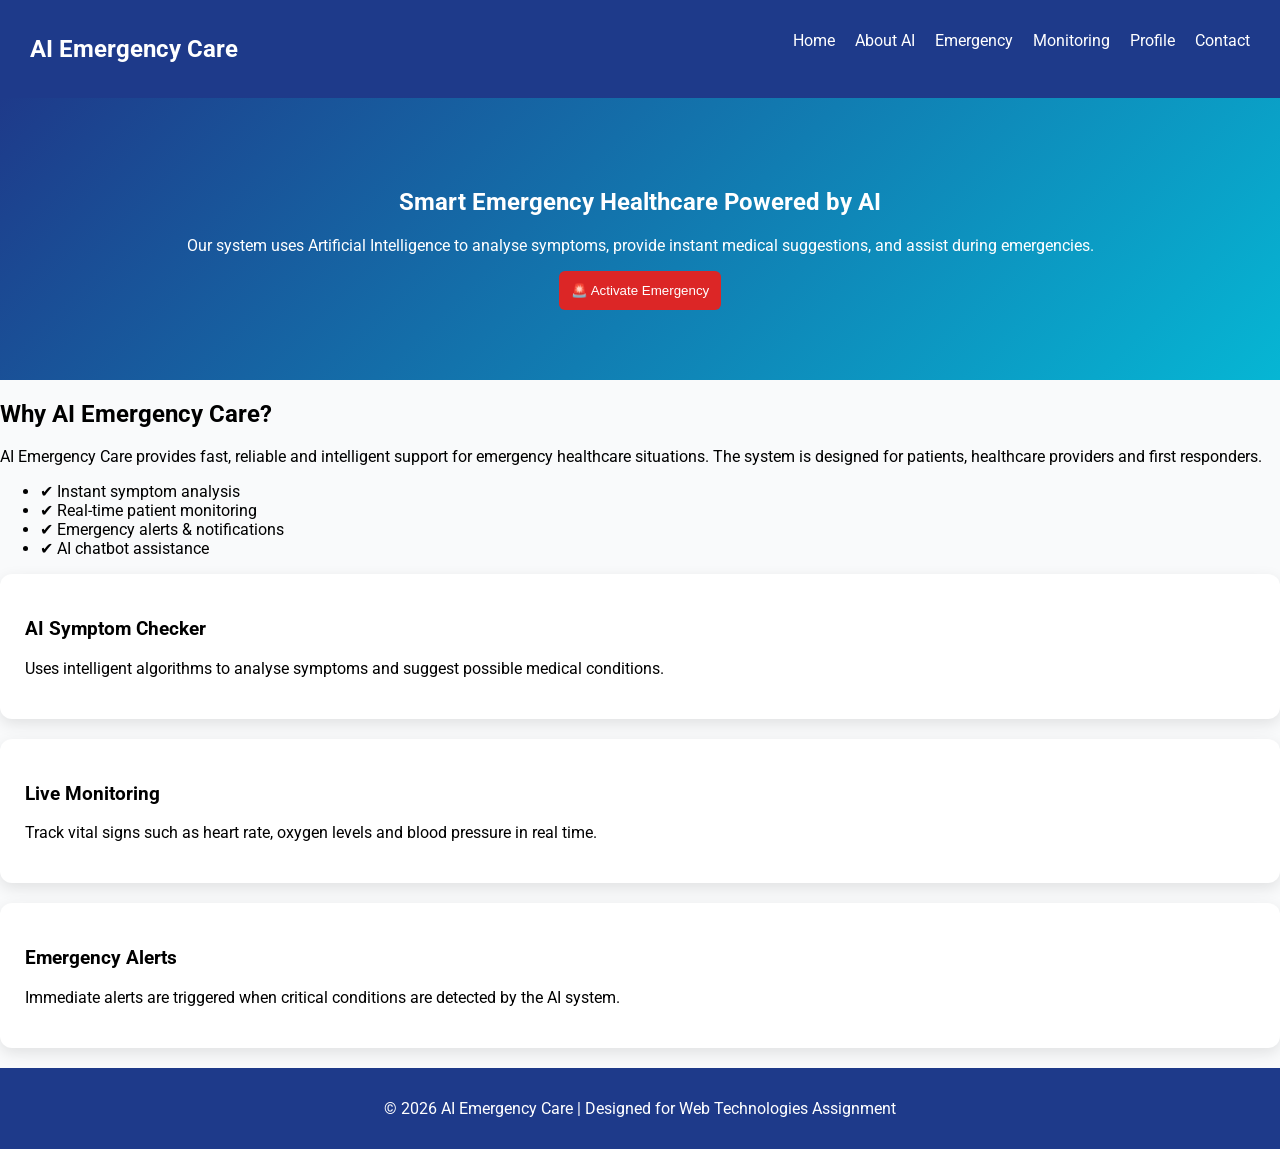
<file: index.html>
<!DOCTYPE html>
<html lang="en">
<head>
    <meta charset="UTF-8">

    <!-- Mobile responsiveness -->
    <meta name="viewport" content="width=device-width, initial-scale=1.0">

    <title>AI Emergency Care</title>

    <!-- CSS File -->
    <link rel="stylesheet" href="style.css">
</head>

<body>

<!-- ================= NAVIGATION BAR ================= -->
<nav>
    <h1>AI Emergency Care</h1>

    <ul>
        <li><a href="index.html">Home</a></li>
        <li><a href="about.html">About AI</a></li>
        <li><a href="emergency.html">Emergency</a></li>
        <li><a href="monitor.html">Monitoring</a></li>
        <li><a href="profile.html">Profile</a></li>
        <li><a href="contact.html">Contact</a></li>
    </ul>
</nav>

<!-- ================= HERO SECTION ================= -->
<header class="hero">
    <h2>Smart Emergency Healthcare Powered by AI</h2>

    <p>
        Our system uses Artificial Intelligence to analyse symptoms,
        provide instant medical suggestions, and assist during emergencies.
    </p>

    <!-- Emergency Button -->
    <button id="emergencyBtn">🚨 Activate Emergency</button>
</header>

<!-- ================= INFORMATION SECTION ================= -->
<section class="info">
    <h2>Why AI Emergency Care?</h2>

    <p>
        AI Emergency Care provides fast, reliable and intelligent support
        for emergency healthcare situations. The system is designed for
        patients, healthcare providers and first responders.
    </p>

    <ul>
        <li>✔ Instant symptom analysis</li>
        <li>✔ Real-time patient monitoring</li>
        <li>✔ Emergency alerts & notifications</li>
        <li>✔ AI chatbot assistance</li>
    </ul>
</section>

<!-- ================= FEATURE CARDS ================= -->
<section class="cards">

    <div class="card">
        <h3>AI Symptom Checker</h3>
        <p>
            Uses intelligent algorithms to analyse symptoms
            and suggest possible medical conditions.
        </p>
    </div>

    <div class="card">
        <h3>Live Monitoring</h3>
        <p>
            Track vital signs such as heart rate,
            oxygen levels and blood pressure in real time.
        </p>
    </div>

    <div class="card">
        <h3>Emergency Alerts</h3>
        <p>
            Immediate alerts are triggered when critical
            conditions are detected by the AI system.
        </p>
    </div>

</section>

<!-- ================= FOOTER ================= -->
<footer>
    <p>© 2026 AI Emergency Care | Designed for Web Technologies Assignment</p>
</footer>

<!-- ================= JAVASCRIPT ================= -->
<script src="script.js"></script>

<!-- Extra safety script (ensures button works) -->
<script>
    document.getElementById("emergencyBtn").addEventListener("click", function() {
        alert("🚨 Emergency Activated!\nContacting nearest healthcare services...");
    });
</script>

</body>
</html>
</file>
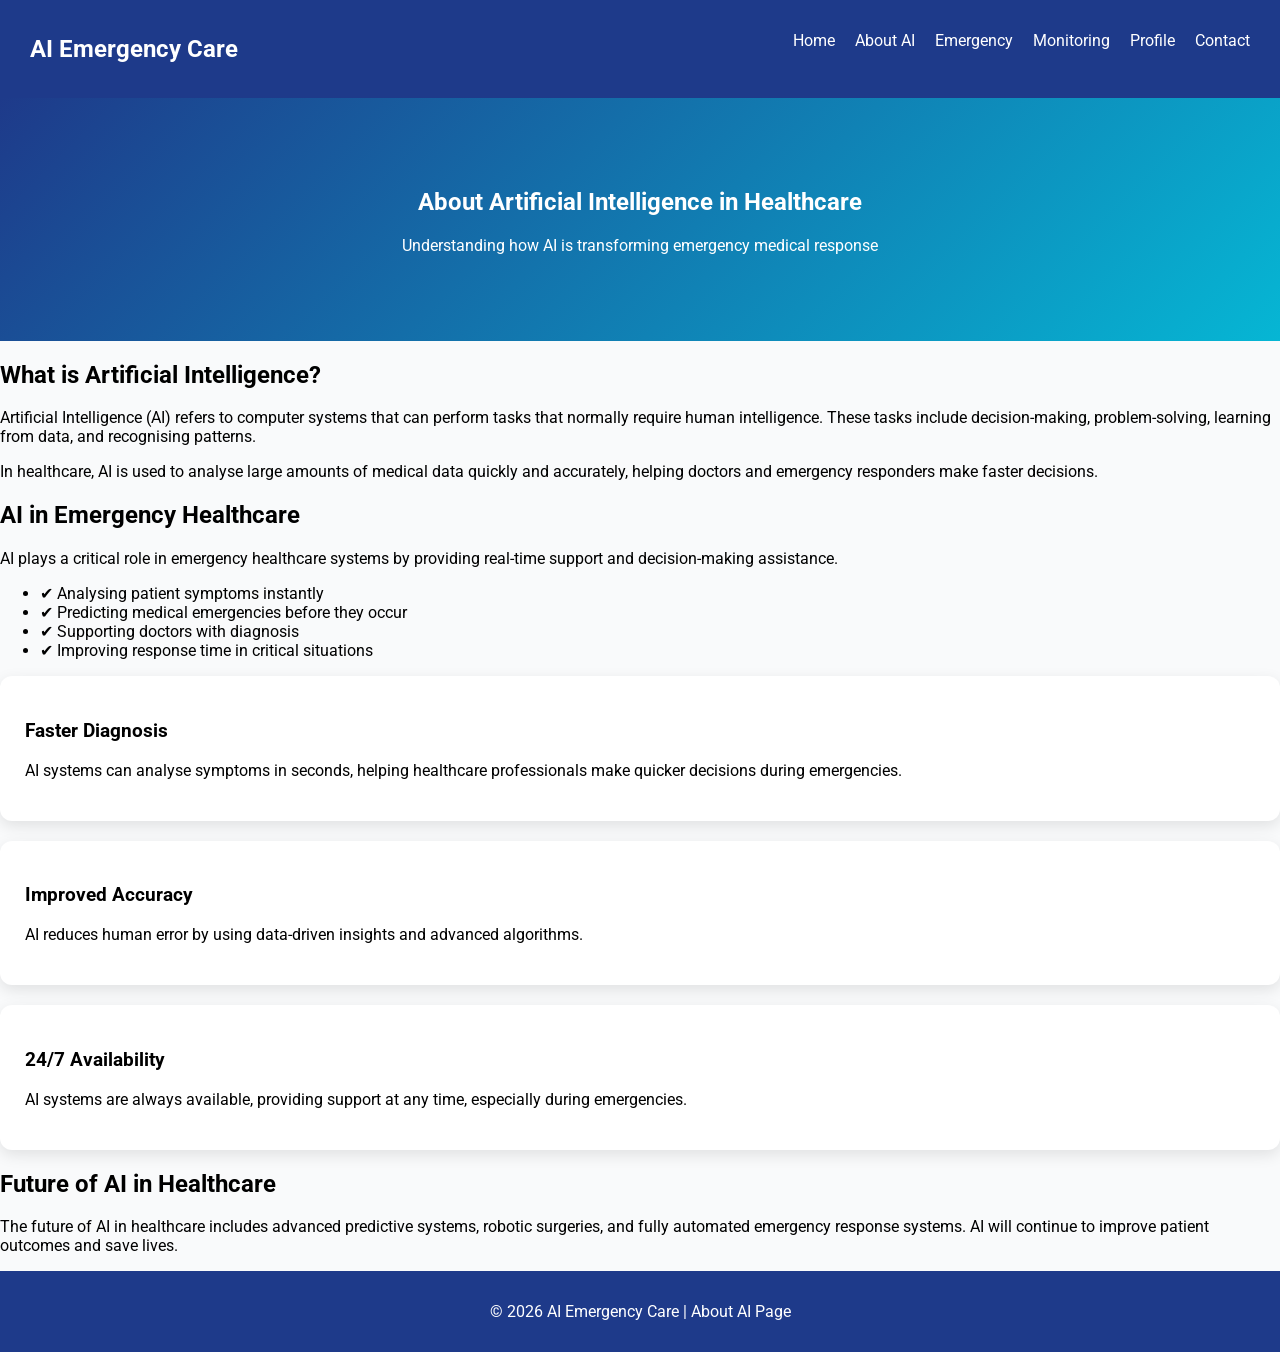
<file: about.html>
<!DOCTYPE html>
<html lang="en">
<head>
    <meta charset="UTF-8">
    <meta name="viewport" content="width=device-width, initial-scale=1.0">
    <title>About AI - AI Emergency Care</title>
    <link rel="stylesheet" href="style.css">
</head>

<body>

<!-- NAVIGATION -->
<nav>
    <h1>AI Emergency Care</h1>
    <ul>
        <li><a href="index.html">Home</a></li>
        <li><a href="about.html">About AI</a></li>
        <li><a href="emergency.html">Emergency</a></li>
        <li><a href="monitor.html">Monitoring</a></li>
        <li><a href="profile.html">Profile</a></li>
        <li><a href="contact.html">Contact</a></li>
    </ul>
</nav>

<!-- HEADER -->
<header class="hero">
    <h2>About Artificial Intelligence in Healthcare</h2>
    <p>Understanding how AI is transforming emergency medical response</p>
</header>

<!-- SECTION 1 -->
<section class="info">
    <h2>What is Artificial Intelligence?</h2>

    <p>
        Artificial Intelligence (AI) refers to computer systems that can perform tasks
        that normally require human intelligence. These tasks include decision-making,
        problem-solving, learning from data, and recognising patterns.
    </p>

    <p>
        In healthcare, AI is used to analyse large amounts of medical data quickly and
        accurately, helping doctors and emergency responders make faster decisions.
    </p>
</section>

<!-- SECTION 2 -->
<section class="info">
    <h2>AI in Emergency Healthcare</h2>

    <p>
        AI plays a critical role in emergency healthcare systems by providing
        real-time support and decision-making assistance.
    </p>

    <ul>
        <li>✔ Analysing patient symptoms instantly</li>
        <li>✔ Predicting medical emergencies before they occur</li>
        <li>✔ Supporting doctors with diagnosis</li>
        <li>✔ Improving response time in critical situations</li>
    </ul>
</section>

<!-- SECTION 3 -->
<section class="cards">

    <div class="card">
        <h3>Faster Diagnosis</h3>
        <p>
            AI systems can analyse symptoms in seconds, helping healthcare
            professionals make quicker decisions during emergencies.
        </p>
    </div>

    <div class="card">
        <h3>Improved Accuracy</h3>
        <p>
            AI reduces human error by using data-driven insights and
            advanced algorithms.
        </p>
    </div>

    <div class="card">
        <h3>24/7 Availability</h3>
        <p>
            AI systems are always available, providing support at any time,
            especially during emergencies.
        </p>
    </div>

</section>

<!-- SECTION 4 -->
<section class="info">
    <h2>Future of AI in Healthcare</h2>

    <p>
        The future of AI in healthcare includes advanced predictive systems,
        robotic surgeries, and fully automated emergency response systems.
        AI will continue to improve patient outcomes and save lives.
    </p>
</section>

<!-- FOOTER -->
<footer>
    <p>© 2026 AI Emergency Care | About AI Page</p>
</footer>

</body>
</html>
</file>
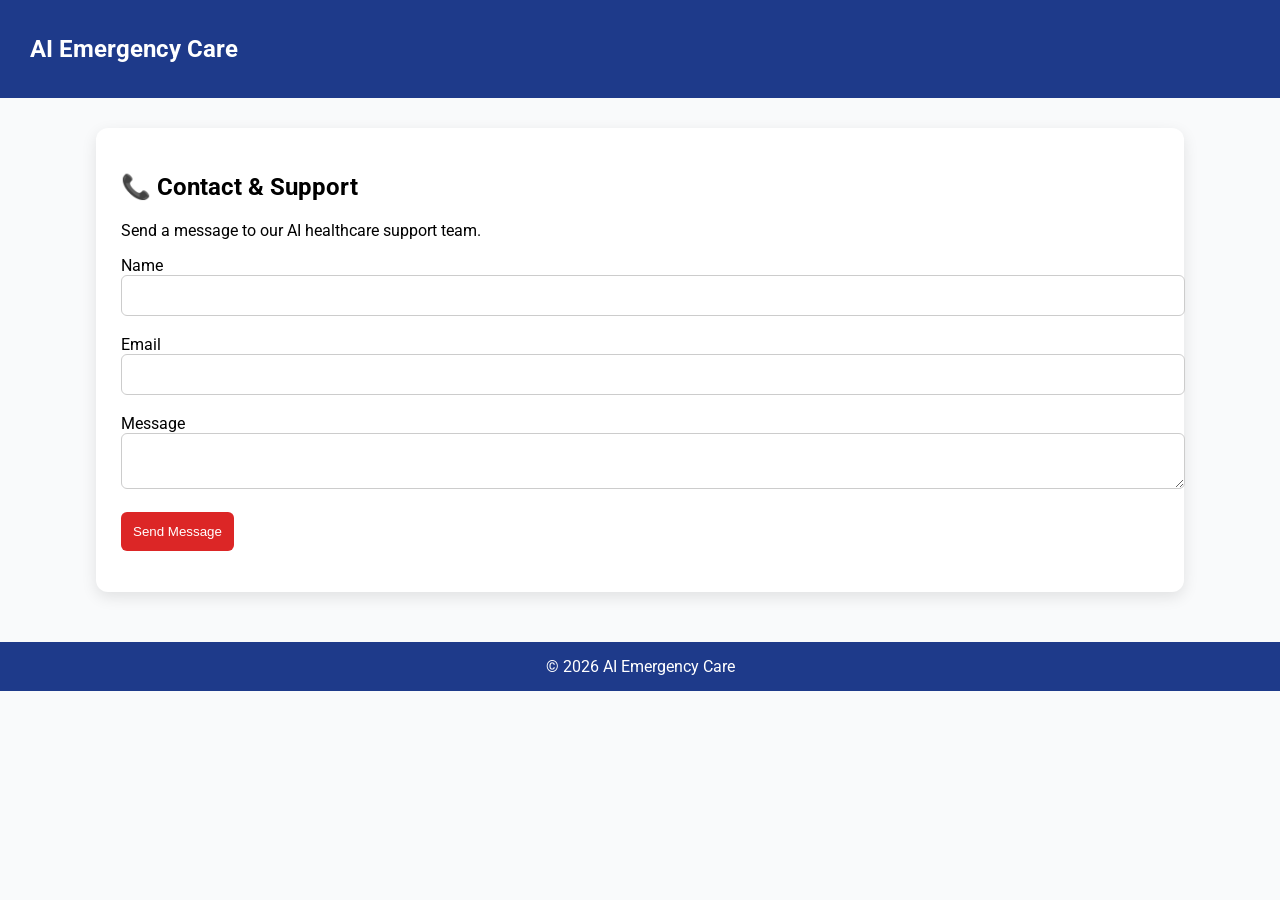
<file: contact.html>
<!DOCTYPE html>
<html>
<head>
    <title>Contact</title>
    <link rel="stylesheet" href="style.css">
</head>

<body>

<nav>
    <h1>AI Emergency Care</h1>
</nav>

<div class="container">

    <div class="card">
        <h2>📞 Contact & Support</h2>
        <p>Send a message to our AI healthcare support team.</p>

        <form onsubmit="return validateForm()">

            <label>Name</label>
            <input type="text" id="name"><br><br>

            <label>Email</label>
            <input type="email" id="email"><br><br>

            <label>Message</label>
            <textarea id="message"></textarea><br><br>

            <button type="submit">Send Message</button>

        </form>

        <p id="formError" style="color:red;"></p>
        <p id="successMsg" class="success"></p>
    </div>

</div>

<footer>© 2026 AI Emergency Care</footer>

<script src="script.js"></script>

</body>
</html>
</file>
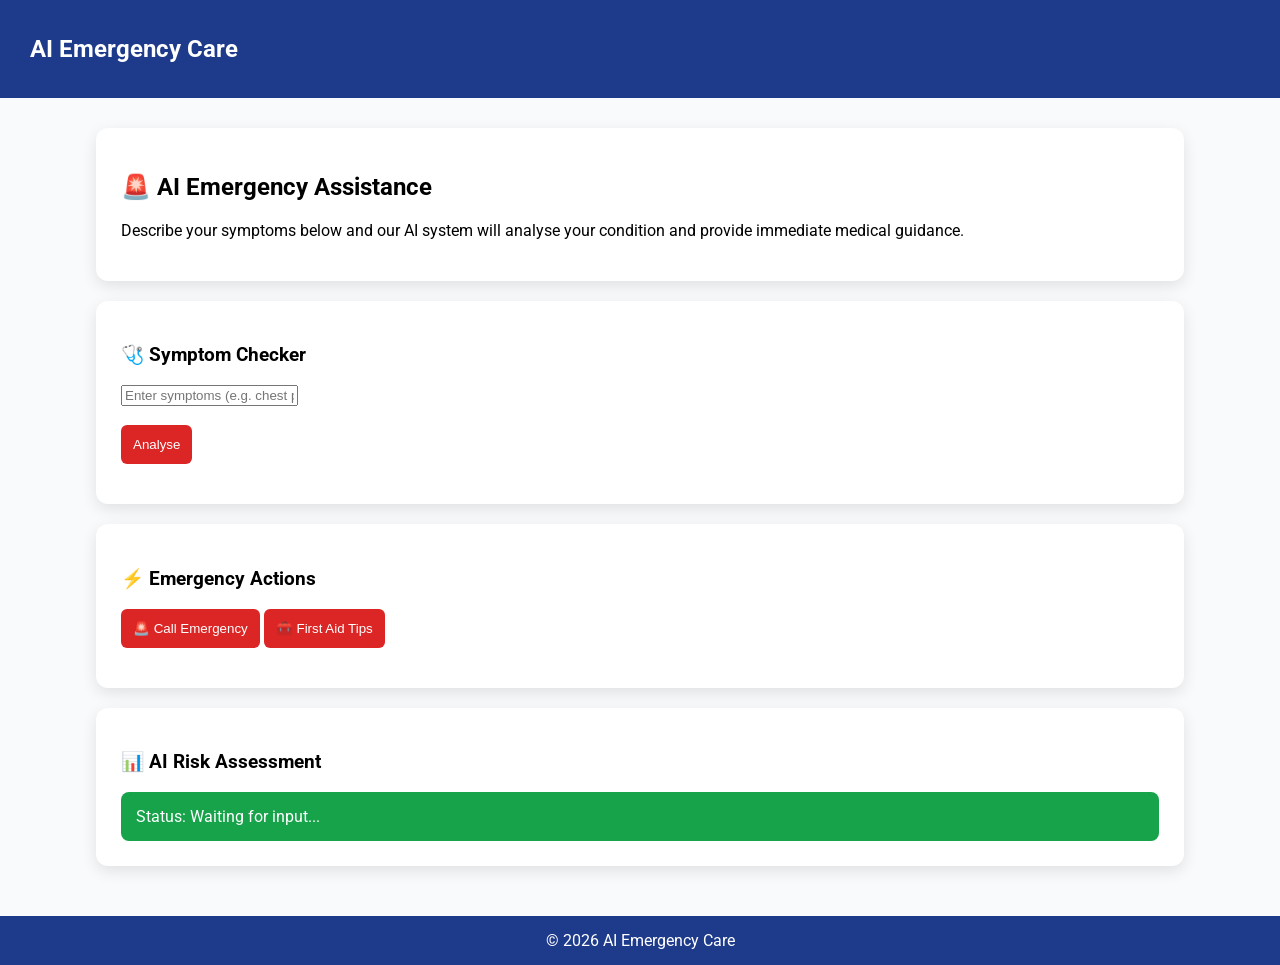
<file: emergency.html>
<!DOCTYPE html>
<html>
<head>
    <title>Emergency Assistance</title>
    <link rel="stylesheet" href="style.css">
</head>

<body>

<!-- NAVBAR -->
<nav>
    <h1>AI Emergency Care</h1>
</nav>

<!-- MAIN CONTAINER -->
<div class="container">

    <!-- HERO / TITLE -->
    <div class="card">
        <h2>🚨 AI Emergency Assistance</h2>
        <p>
            Describe your symptoms below and our AI system will analyse your condition
            and provide immediate medical guidance.
        </p>
    </div>

    <!-- INPUT SECTION -->
    <div class="card">
        <h3>🩺 Symptom Checker</h3>

        <input type="text" id="userInput" placeholder="Enter symptoms (e.g. chest pain, fever)">
        <br><br>

        <button onclick="sendMessage()">Analyse</button>

        <div id="response" style="margin-top:15px; font-weight:bold;"></div>
    </div>

    <!-- QUICK ACTIONS -->
    <div class="card">
        <h3>⚡ Emergency Actions</h3>

        <button onclick="activateEmergency()">🚨 Call Emergency</button>
        <button onclick="showFirstAid()">🧰 First Aid Tips</button>

        <div id="firstAid" style="margin-top:15px;"></div>
    </div>

    <!-- STATUS DISPLAY -->
    <div class="card">
        <h3>📊 AI Risk Assessment</h3>

        <div id="riskBox" class="status good">
            Status: Waiting for input...
        </div>
    </div>

</div>

<footer>© 2026 AI Emergency Care</footer>

<script src="script.js"></script>

</body>
</html>
</file>
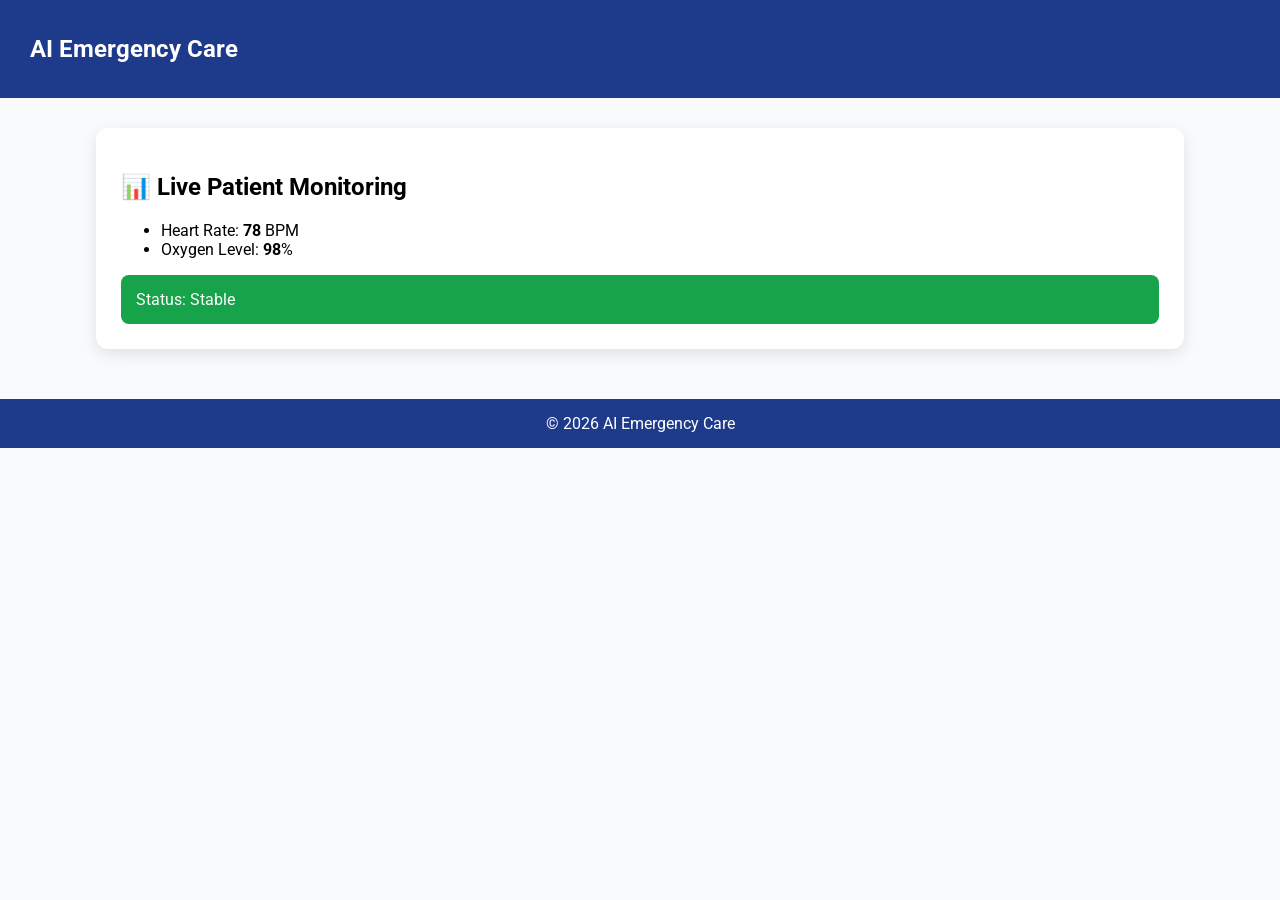
<file: monitor.html>
<!DOCTYPE html>
<html>
<head>
    <title>Monitoring</title>
    <link rel="stylesheet" href="style.css">
</head>

<body>

<nav>
    <h1>AI Emergency Care</h1>
</nav>

<div class="container">

    <div class="card">
        <h2>📊 Live Patient Monitoring</h2>

        <ul id="monitorData">
            <li>Heart Rate: <strong id="heart">78</strong> BPM</li>
            <li>Oxygen Level: <strong id="oxygen">98</strong>%</li>
        </ul>

        <div id="statusBox" class="status good">
            Status: Stable
        </div>
    </div>

</div>

<footer>© 2026 AI Emergency Care</footer>

<script src="script.js"></script>

</body>
</html>
</file>
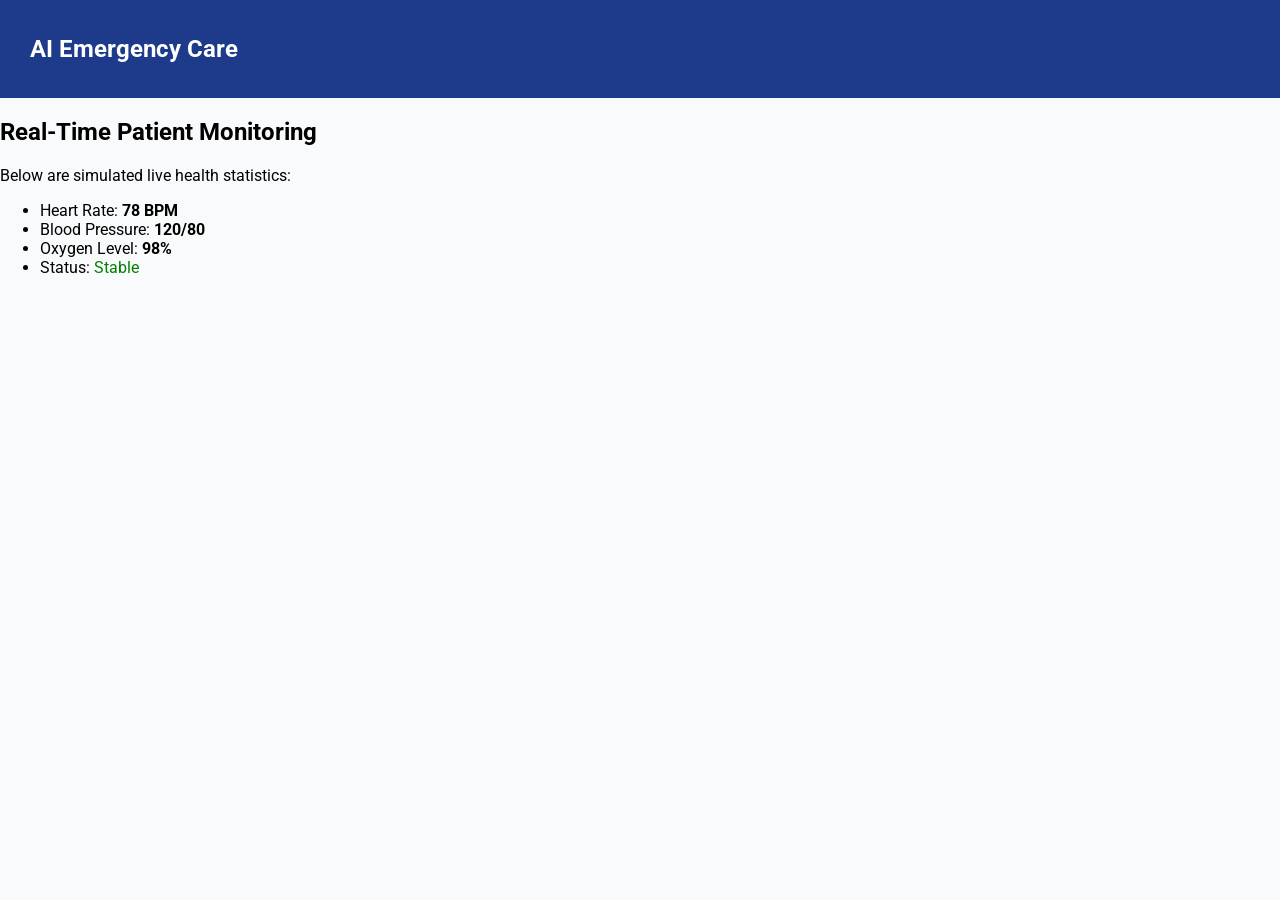
<file: monitoring.html>
<!DOCTYPE html>
<html lang="en">
<head>
    <meta charset="UTF-8">
    <meta name="viewport" content="width=device-width, initial-scale=1.0">
    <title>Live Monitoring</title>
    <link rel="stylesheet" href="style.css">
</head>

<body>

<nav>
    <h1>AI Emergency Care</h1>
</nav>

<h2>Real-Time Patient Monitoring</h2>

<p>Below are simulated live health statistics:</p>

<ul>
    <li>Heart Rate: <strong>78 BPM</strong></li>
    <li>Blood Pressure: <strong>120/80</strong></li>
    <li>Oxygen Level: <strong>98%</strong></li>
    <li>Status: <span style="color:green;">Stable</span></li>
</ul>

</body>
</html>
</file>
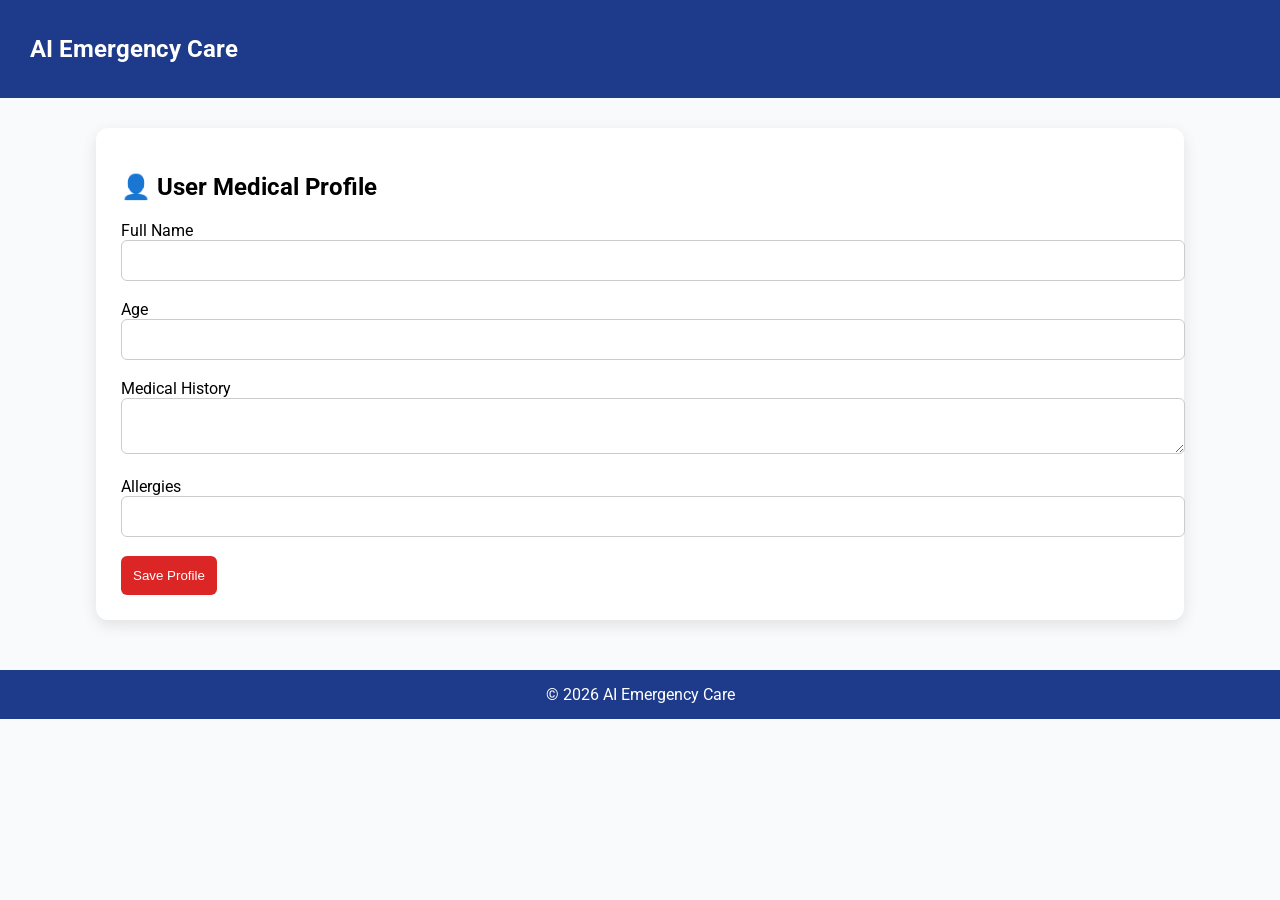
<file: profile.html>
<!DOCTYPE html>
<html>
<head>
    <title>Profile</title>
    <link rel="stylesheet" href="style.css">
</head>

<body>

<nav>
    <h1>AI Emergency Care</h1>
</nav>

<div class="container">

    <div class="card">
        <h2>👤 User Medical Profile</h2>

        <form>

            <label>Full Name</label>
            <input type="text"><br><br>

            <label>Age</label>
            <input type="number"><br><br>

            <label>Medical History</label>
            <textarea></textarea><br><br>

            <label>Allergies</label>
            <input type="text"><br><br>

            <button>Save Profile</button>

        </form>

    </div>

</div>

<footer>© 2026 AI Emergency Care</footer>

</body>
</html>
</file>
<file: style.css>
/* GOOGLE FONT */
@import url('https://fonts.googleapis.com/css2?family=Roboto:wght@300;400;700&display=swap');

body {
    font-family: 'Roboto', sans-serif;
    margin: 0;
    background: #F9FAFB;
}

/* NAVBAR */
nav {
    background: #1E3A8A;
    color: white;
    display: flex;
    justify-content: space-between;
    padding: 15px 30px;
}

nav ul {
    list-style: none;
    display: flex;
    gap: 20px;
}

nav a {
    color: white;
    text-decoration: none;
}

/* HERO */
.hero {
    text-align: center;
    padding: 70px;
    color: white;
    background: linear-gradient(135deg, #1E3A8A, #06B6D4);
    animation: fadeIn 1.5s ease;
}

/* CONTAINER */
.container {
    width: 85%;
    margin: auto;
    padding: 30px;
}

/* CARDS */
.card {
    background: white;
    padding: 25px;
    border-radius: 12px;
    box-shadow: 0 5px 15px rgba(0,0,0,0.1);
    margin-bottom: 20px;
    transition: 0.3s;
}

.card:hover {
    transform: translateY(-5px);
}

/* FORM */
form input, form textarea {
    width: 100%;
    padding: 12px;
    border-radius: 6px;
    border: 1px solid #ccc;
}

/* BUTTON */
button {
    background: #DC2626;
    color: white;
    padding: 12px;
    border-radius: 6px;
    border: none;
    cursor: pointer;
    transition: 0.3s;
}

button:hover {
    background: #b91c1c;
}

/* STATUS */
.status {
    padding: 15px;
    border-radius: 8px;
    color: white;
}

.good {
    background: #16A34A;
}

.warning {
    background: #DC2626;
}

/* SUCCESS MESSAGE */
.success {
    color: green;
    font-weight: bold;
}

/* ANIMATION */
@keyframes fadeIn {
    from {opacity: 0;}
    to {opacity: 1;}
}

/* FOOTER */
footer {
    text-align: center;
    background: #1E3A8A;
    color: white;
    padding: 15px;
}
</file>
